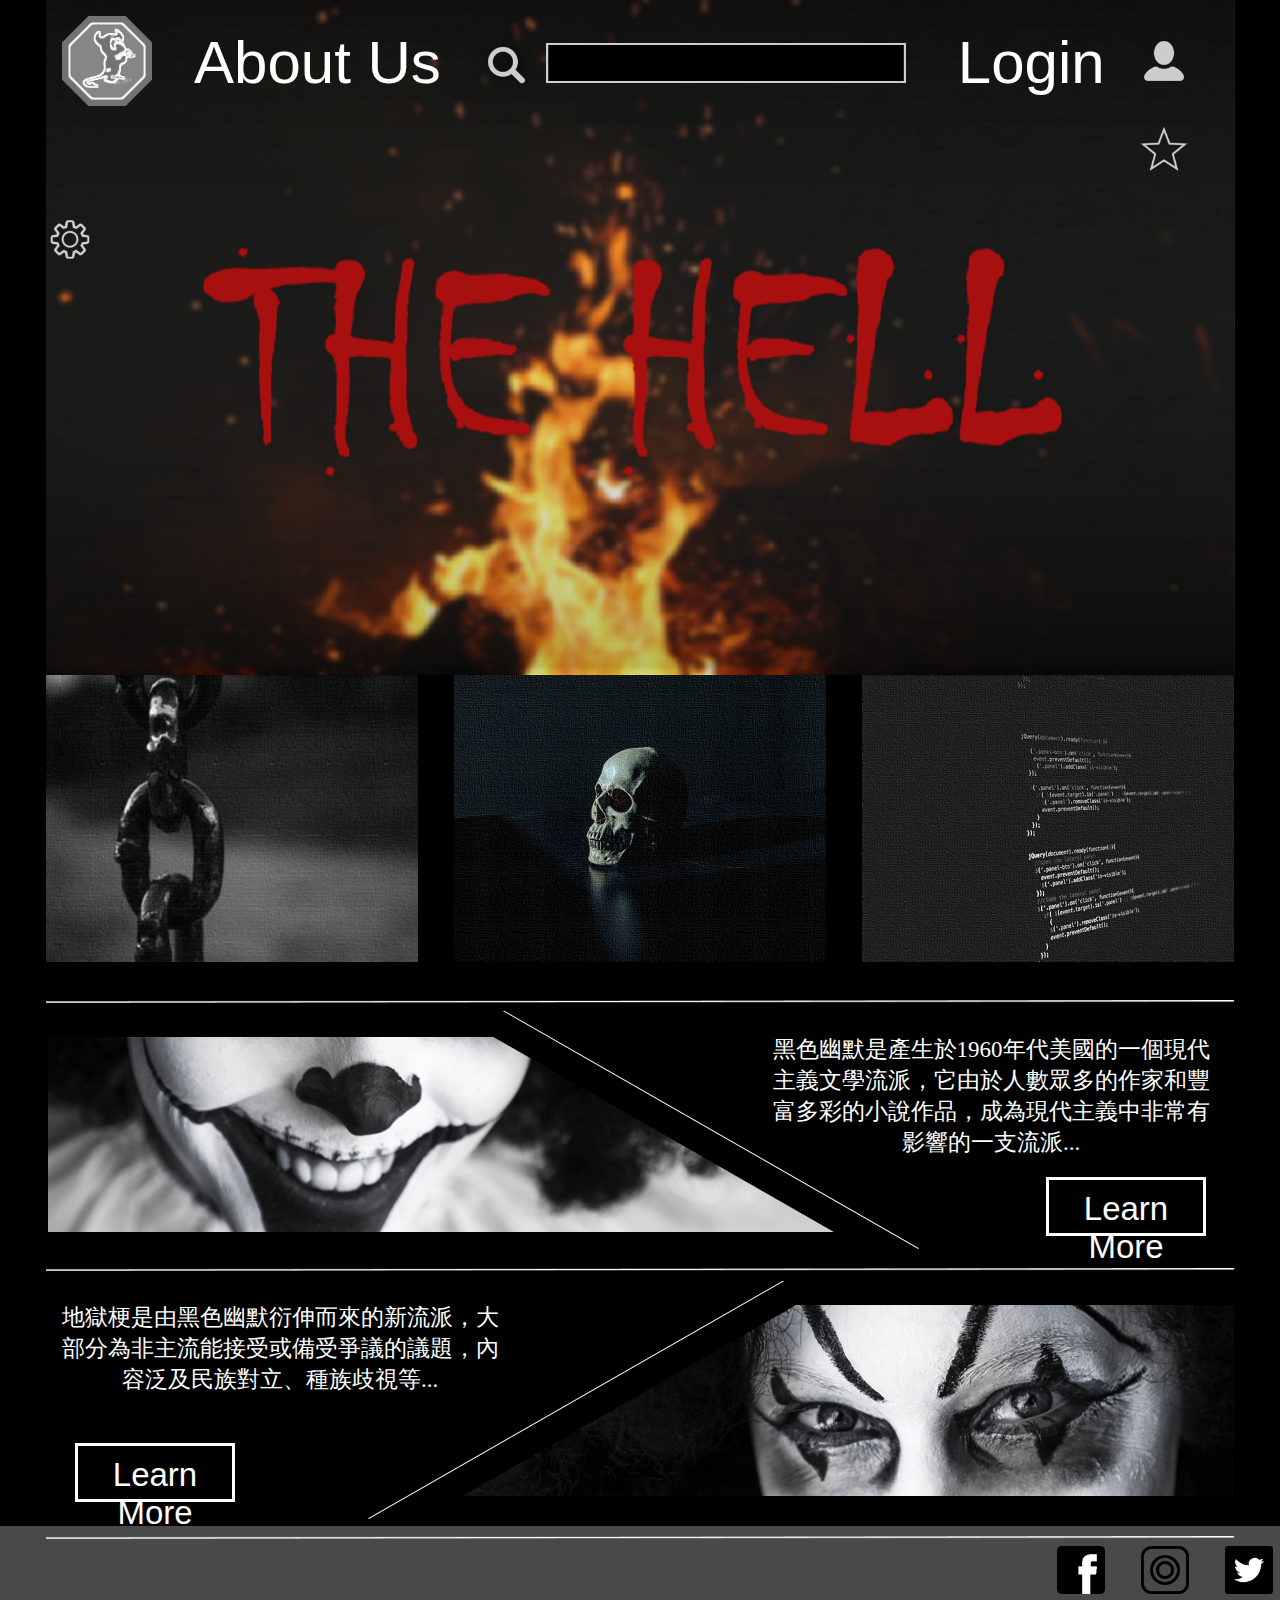
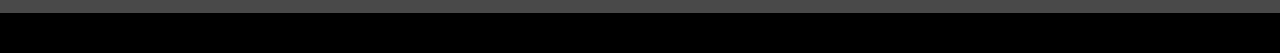
<file: index.html>
<!DOCTYPE html>
<html lang="en">
<head>
  <meta name="viewport" content="width=device-width, initial-scale=1">
  <link rel="stylesheet" href="style.css">
  <meta charset="UTF-8">
  <title>Hell Humor</title>
</head>
<body>
  <header>
    <div class="logo">
      <img src="icon/logo.png">
    </div>
      <!--logo-->
    <div class="text_about">
      <a href="####" target="_blank">About Us </a>
    </div>
      <!--關於我們-->
    <div class="search">
      <img src="icon/search.png">
    </div>
      <!--搜尋圖示-->
    <div class="search_div">
      <img src="icon/search_div.png">
    </div>
      <!--搜尋方塊-->
    <div class="text_login">
      <a href="####" target="_blank">Login</a>
    </div>
      <!--登入-->
    <div class="icon_account">
        <a href="####"><img src="icon/account.png"></a>
    </div>
      <!--帳戶-->
    <div class="icon">
      <a href="####"><img src="icon/favorite.png"></a>
    </div>
      <!--我的最愛-->
    <div class="icon_right">
      <a href="####"><img src="icon/setup.png"></a>
    </div>
    <!--設定-->
  </header>
  <!--標題區-->
  <article>
    <div class="img_column">
      <div class="img">
        <a href="####"><img src="image/chain.png"></a>
      </div>
      <!--鎖鏈圖片-->
      <div class="img">
        <a href="####"><img src="image/bone.png"></a>
      </div>
      <!--骨頭圖片-->
      <div class="img_code">
        <a href="####"><img src="image/code.png"></a>
      </div>
      <!--程式碼圖片-->
    </div>
      <!--圖片列-->
    <div class="line">
      <img src="image/line.png">
    </div>
    <!--分隔線-->
    <div class="black_humor">
      <div class="black_humor_context">
        黑色幽默是產生於1960年代美國的一個現代主義文學流派，它由於人數眾多的作家和豐富多彩的小說作品，成為現代主義中非常有影響的一支流派...
      </div>
      <div class="black_humor_learnmore">
        <a href="####">Learn  More</a>
      </div>
      <!--<a href="####"><img src="image/clown3.png"></a>-->
    </div>
    <!--黑色幽默-->
    <div class="line">
      <img src="image/line.png">
    </div>
    <!--分隔線-->
    <div class="hell_humor">
      <div class="hell_humor_context">
        地獄梗是由黑色幽默衍伸而來的新流派，大部分為非主流能接受或備受爭議的議題，內容泛及民族對立、種族歧視等...
      </div>
      <div class="hell_humor_learnmore">
        <a href="####">Learn  More</a>
      </div>
      <!--<a href="####"><img src="image/clown4.png"></a>-->
    </div>
    <!--地獄梗-->
    <div class="line">
      <img src="image/line.png">
    </div>
    <!--分隔線-->
  </article>
  <!--文章區-->
  <footer>
    <div class="icon_fb">
      <a href="https://www.facebook.com/"><img src="icon/fb.png"></a>
    </div>
    <div class="icon_instagram">
      <a href="https://www.instagram.com/"><img src="icon/ig.png"></a>
    </div>
    <div class="icon_twitter">
      <a href="https://twitter.com/"><img src="icon/twitter.png"></a>
    </div>
  </footer>
  <!--頁尾-->
</body>
</html>
</file>
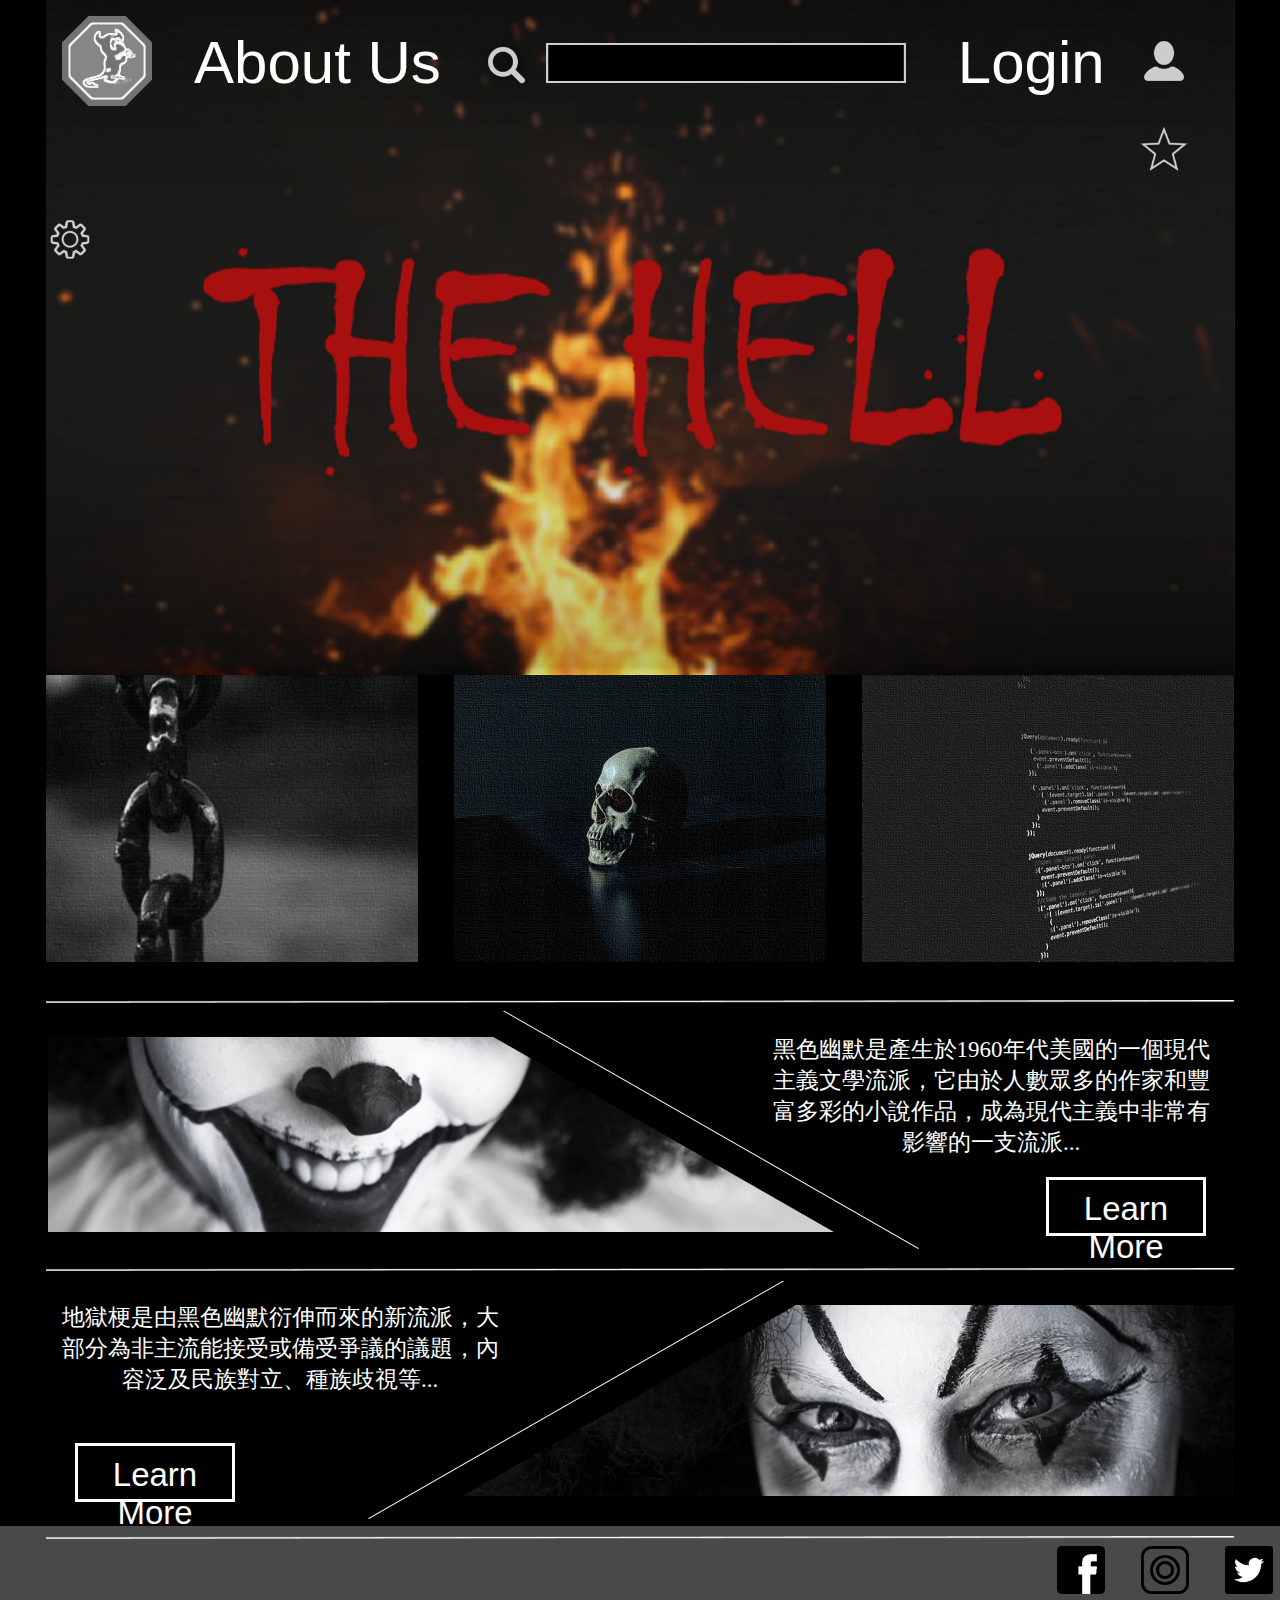
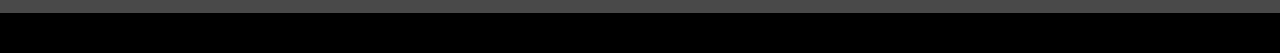
<file: HW8_test/index.html>
<!DOCTYPE html>
<html lang="en">
<head>
  <meta name="viewport" content="width=device-width, initial-scale=1">
  <link rel="stylesheet" href="style.css">
  <meta charset="UTF-8">
  <title>Hell Humor</title>
</head>
<body>
  <header>
    <div class="logo">
      <img src="icon/logo.png">
    </div>
      <!--logo-->
    <div class="text_about">
      <a href="####" target="_blank">About Us </a>
    </div>
      <!--關於我們-->
    <div class="search">
      <img src="icon/search.png">
    </div>
      <!--搜尋圖示-->
    <div class="search_div">
      <img src="icon/search_div.png">
    </div>
      <!--搜尋方塊-->
    <div class="text_login">
      <a href="####" target="_blank">Login</a>
    </div>
      <!--登入-->
    <div class="icon_account">
        <a href="####"><img src="icon/account.png"></a>
    </div>
      <!--帳戶-->
    <div class="icon">
      <a href="####"><img src="icon/favorite.png"></a>
    </div>
      <!--我的最愛-->
    <div class="icon_right">
      <a href="####"><img src="icon/setup.png"></a>
    </div>
    <!--設定-->
  </header>
  <!--標題區-->
  <article>
    <div class="img_column">
      <div class="img">
        <a href="####"><img src="image/chain.png"></a>
      </div>
      <!--鎖鏈圖片-->
      <div class="img">
        <a href="####"><img src="image/bone.png"></a>
      </div>
      <!--骨頭圖片-->
      <div class="img_code">
        <a href="####"><img src="image/code.png"></a>
      </div>
      <!--程式碼圖片-->
    </div>
      <!--圖片列-->
    <div class="line">
      <img src="image/line.png">
    </div>
    <!--分隔線-->
    <div class="black_humor">
      <div class="black_humor_context">
        黑色幽默是產生於1960年代美國的一個現代主義文學流派，它由於人數眾多的作家和豐富多彩的小說作品，成為現代主義中非常有影響的一支流派...
      </div>
      <div class="black_humor_learnmore">
        <a href="####">Learn  More</a>
      </div>
      <!--<a href="####"><img src="image/clown3.png"></a>-->
    </div>
    <!--黑色幽默-->
    <div class="line">
      <img src="image/line.png">
    </div>
    <!--分隔線-->
    <div class="hell_humor">
      <div class="hell_humor_context">
        地獄梗是由黑色幽默衍伸而來的新流派，大部分為非主流能接受或備受爭議的議題，內容泛及民族對立、種族歧視等...
      </div>
      <div class="hell_humor_learnmore">
        <a href="####">Learn  More</a>
      </div>
      <!--<a href="####"><img src="image/clown4.png"></a>-->
    </div>
    <!--地獄梗-->
    <div class="line">
      <img src="image/line.png">
    </div>
    <!--分隔線-->
  </article>
  <!--文章區-->
  <footer>
    <div class="icon_fb">
      <a href="https://www.facebook.com/"><img src="icon/fb.png"></a>
    </div>
    <div class="icon_instagram">
      <a href="https://www.instagram.com/"><img src="icon/ig.png"></a>
    </div>
    <div class="icon_twitter">
      <a href="https://twitter.com/"><img src="icon/twitter.png"></a>
    </div>
  </footer>
  <!--頁尾-->
</body>
</html>
</file>
<file: style.css>
body
{
  background-color: black;
  margin: auto;
  width:1280px;
  height:1653px;
}




header
{
  color:white;
  background-image: url("image/main_img.png");
  margin-left: 46px;
  margin-right: 46px;
  width: 1189px;
  height: 675px;
  background-repeat: no-repeat;
  background-position: center;
  cursor:default;
}

.text_about
{
    font-size: 60px;
    font-family: "chiller",sans-serif;
    margin-top:28px;
    display: inline-block;
    float:left;
    margin-right: 25px;
}

.text_about a:link
{
  color:white;
  text-decoration:none;
}

.text_about a:visited
{
  color:rgb(181, 173, 172);
  text-decoration:none;
}

.text_about a:hover
{
  color:rgb(158, 19, 27);
  position: relative;
  top: 1px;
  left: 1px;
  text-decoration:none;
}

.text_login
{
    font-size: 60px;
    font-family: "chiller",sans-serif;
    margin-top:28px;
    display: inline-block;
    float:left;
    margin-right: 25px;
}

.text_login a:link
{
  color:white;
  text-decoration:none;
}

.text_login a:visited
{
  color:rgb(181, 173, 172);
  text-decoration:none;
}

.text_login a:hover
{
  color:rgb(158, 19, 27);
  position: relative;
  top: 1px;
  left: 1px;
  text-decoration:none;
}

.logo
{
  float:left;
  display: inline-block;
  margin-right: 42px;
  margin-top: 16px;
  margin-left: 16px;
}

.logo img
{
  width: 90px;
  height:90px;
}

.icon,.icon_right,.search,.search_div , .icon_account  /*設定排列方式*/
{
  margin-top:37px;
  display: inline-block;
  float:left;
}

.search_div
{
  margin-top:43px;
  margin-right: 52px;
}

.search_div img
{
  width:360px;
  height: 40px;
}

.search
{
  margin-top:25px;
  margin-right:0px;
}

.search img
{
  width:80px;
  height: 80px;
}

.icon,.icon_account
{
  margin-left: 10px;
  margin-right: 32px;
}

.icon_account:hover
{
  background-position:528,37;
  background-image:url("icon/account_hover.png");
  background-size: 48px,48px;
}

.icon_account img:hover
{
  opacity: 0;
}

.icon:hover
{
  background-position:576,37;
  background-image:url("icon/favorite_hover.png");
  background-size: 48px,48px;
}

.icon img:hover
{
  opacity: 0;
}

.icon img ,.icon_right img , .icon_account img
{
  width: 48px;
  height:48px;
}

.icon_right
{
  margin-right: 0px;
}

.icon_right img:hover
{
  opacity: 0;
}

.icon_right:hover
{
  background-position:624,37;
  background-image:url("icon/setup_hover.png");
  background-size: 48px,48px;
}

article
{
  width:1189;
  height:851px;
  margin-left: 46px;
  margin-right: 46px;
}

.img_column
{
  margin-bottom: 23px;
}

.img
{
  color: white;
  display:inline-block;
  margin-right: 32px;
}

.img_code
{
  color: white;
  display:inline-block;
  margin-right: 0;
}

.img:hover,.img_code:hover
{
  transform: scale(1.1,1.1);
}

.line img
{
  width:1189px;
}

.black_humor , .hell_humor
{
  color:white;
  margin-top: 0px;
  margin-bottom: 0px;
  width: 1189px;
  height:250px;
  background-repeat: no-repeat;
}

.black_humor
{
  background-position: left center;
}

.black_humor_context
{
  margin-right: 20px;
  margin-top: 27px;
  font-family: "標楷體";
  font-size: 23px;
  text-align: center;
  width:448px;
  height:78px;
  display: inline-block;
  float:right;
}

.black_humor_learnmore a
{
  border-style: solid;
  border-width: 1;
  border-color: white;
  padding:10px;
  margin-left: 1000px;
  margin-top: 65px;
  text-align: center;
  width:134px;
  height:33px;
  float:left;
  font-family: "chiller" ,sans-serif;
  font-size: 33px;
}


.black_humor_learnmore a:link
{
  color: white;
  text-decoration:none;
}

.black_humor_learnmore a:visited
{
  color: white;
  text-decoration:none;
}

.black_humor_learnmore a:hover
{
  border-color: rgb(158, 19, 27);
  color:rgb(158, 19, 27);
  position: relative;
  top: 1px;
  left: 1px;
  text-decoration:none;
}



.hell_humor
{
  background-position: right center;
}

.hell_humor_context
{
  margin-top: 27px;
  margin-left: 10px;
  font-family: "標楷體";
  font-size: 23px;
  text-align: center;
  width:448px;
  height:78px;
  display: inline-block;
  float:left;
}

.hell_humor_learnmore a
{
  border-style: solid;
  border-width: 1;
  border-color: white;
  padding:10px;
  margin-right: 1000px;
  margin-top: 63px;
  text-align: center;
  width:134px;
  height:33px;
  float:right;
  font-family: "chiller" ,sans-serif;
  font-size: 33px;
}


.hell_humor_learnmore a:link
{
  color: white;
  text-decoration:none;
}

.hell_humor_learnmore a:visited
{
  color: white;
  text-decoration:none;
}

.hell_humor_learnmore a:hover
{
  border-color: rgb(158, 19, 27);
  color:rgb(158, 19, 27);
  position: relative;
  top: 1px;
  left: 1px;
  text-decoration:none;
}

.black_humor img , .hell_humor img
{
  width:1153px;
}

.black_humor
{
  background-image: url("image/clown5.png");

}

.hell_humor
{
  background-image: url("image/clown6.png");
}

footer
{
  width: 100%;
  height:87px;
  background-color: rgba(122, 121, 121, 0.6);
  text-align: center;
  color:white;
}

.icon_fb , .icon_twitter , .icon_instagram
{
  margin-top: 20px;
  display: inline-block;

}

.icon_fb img , .icon_twitter img , .icon_instagram img
{
  width: 48px;
  height: 48px;
}

.icon_fb img:hover , .icon_twitter img:hover , .icon_instagram img:hover
{
  position: relative;
  top: 1px;
  left: 1px;
}


.icon_fb
{
  margin-left: 1050px;
  margin-right: 32px;
}

.icon_instagram
{
  margin-right: 32px;
}

.icon_twitter
{

}


@media screen and (min-width:320px ) and (max-width:500px) {
  body
  {
    background-color: black;
    margin: auto;
    width:320px;
    height:1517px;
  }
    header
    {
      margin: 0px 0px;
      background-image: url("image/small_main_img.png");
      width: 320px;
      height: 187px;
      background-repeat: no-repeat;
      background-position: center;
      cursor:default;
    }
    .logo
    {
      margin:5px  0px 0px 135px;
    }
    .logo img
    {
      width: 45px;
      height:45px;
    }
    .icon,.icon_right,.search,.search_div , .icon_account  /*設定排列方式*/
    {
      display: none;
    }
    .text_about
    {
      margin-top: 15px;
      margin-left: -150px;
      font-size: 24px;
    }
    .text_login
    {
      margin-top: 15px;
      margin-left: 70px;
      font-size: 24px;
    }
    article
    {
      margin: 0px 0px;
      width: 320px;
      height:1243px;
    }
    .img img , .img_code img
    {
      height: 225px;
      width: 294px;
      margin-left: 13px;
      margin-right: 0px;
    }
    .img_column
    {
      margin-bottom: 0px;
    }
    .line img
    {
      width:320px;
    }
    .black_humor
    {
      background-image: url("");

      width:320px;
    }
    .black_humor_context
    {
      text-align: justify;
      width:294px;
      margin:30px 15px 0px 0px;
      font-size: 18px;
    }
    .black_humor_learnmore a
    {

      border-width: 1.5px;
      font-size: 30px;
      margin:70px 0px 0px 80px;
      padding: 5px;
      width:160px;
      height: 30px;
    }
    .hell_humor
    {
      background-image: url("");
      width:320px;
    }
    .hell_humor_context
    {
      float: right;
      text-align: justify;
      width:294px;
      margin:30px 15px 0px 0px;
      font-size: 18px;
    }
    .hell_humor_learnmore a
    {
      float: left;
      border-width: 1.5px;
      font-size: 30px;
      margin:70px 0px 0px 80px;
      padding: 5px;
      width:160px;
      height: 30px;
    }
    .icon_fb img , .icon_twitter img , .icon_instagram img
    {
      width: 32px;
      height: 32px;
    }
    .icon_fb
    {
      margin-left: 0px;
      margin-right: 44.8px;
    }

    .icon_instagram
    {
      margin-right: 44.8px;
    }
}

@media screen and (max-width:320px ) {
  body
  {
    background-color: black;
    margin: auto;
    width:320px;
    height:1517px;
  }
    header
    {
      margin: 0px 0px;
      background-image: url("image/small_main_img.png");
      width: 320px;
      height: 187px;
      background-repeat: no-repeat;
      background-position: center;
      cursor:default;
    }
    .logo
    {
      margin:5px  0px 0px 135px;
    }
    .logo img
    {
      width: 45px;
      height:45px;
    }
    .icon,.icon_right,.search,.search_div , .icon_account  /*設定排列方式*/
    {
      display: none;
    }
    .text_about
    {
      margin-top: 15px;
      margin-left: -150px;
      font-size: 24px;
    }
    .text_login
    {
      margin-top: 15px;
      margin-left: 70px;
      font-size: 24px;
    }
    article
    {
      margin: 0px 0px;
      width: 320px;
      height:1243px;
    }
    .img img , .img_code img
    {
      height: 225px;
      width: 294px;
      margin-left: 13px;
      margin-right: 0px;
    }
    .img_column
    {
      margin-bottom: 0px;
    }
    .line img
    {
      width:320px;
    }
    .black_humor
    {
      background-image: url("");

      width:320px;
    }
    .black_humor_context
    {
      text-align: justify;
      width:294px;
      margin:30px 15px 0px 0px;
      font-size: 18px;
    }
    .black_humor_learnmore a
    {

      border-width: 1.5px;
      font-size: 30px;
      margin:70px 0px 0px 80px;
      padding: 5px;
      width:160px;
      height: 30px;
    }
    .hell_humor
    {
      background-image: url("");
      width:320px;
    }
    .hell_humor_context
    {
      float: right;
      text-align: justify;
      width:294px;
      margin:30px 15px 0px 0px;
      font-size: 18px;
    }
    .hell_humor_learnmore a
    {
      float: left;
      border-width: 1.5px;
      font-size: 30px;
      margin:70px 0px 0px 80px;
      padding: 5px;
      width:160px;
      height: 30px;
    }
    .icon_fb img , .icon_twitter img , .icon_instagram img
    {
      width: 32px;
      height: 32px;
    }
    .icon_fb
    {
      margin-left: 0px;
      margin-right: 44.8px;
    }

    .icon_instagram
    {
      margin-right: 44.8px;
    }
}
</file>
<file: HW8_test/style.css>
body
{
  background-color: black;
  margin: auto;
  width:1280px;
  height:1653px;
}




header
{
  color:white;
  background-image: url("image/main_img.png");
  margin-left: 46px;
  margin-right: 46px;
  width: 1189px;
  height: 675px;
  background-repeat: no-repeat;
  background-position: center;
  cursor:default;
}

.text_about
{
    font-size: 60px;
    font-family: "chiller",sans-serif;
    margin-top:28px;
    display: inline-block;
    float:left;
    margin-right: 25px;
}

.text_about a:link
{
  color:white;
  text-decoration:none;
}

.text_about a:visited
{
  color:rgb(181, 173, 172);
  text-decoration:none;
}

.text_about a:hover
{
  color:rgb(158, 19, 27);
  position: relative;
  top: 1px;
  left: 1px;
  text-decoration:none;
}

.text_login
{
    font-size: 60px;
    font-family: "chiller",sans-serif;
    margin-top:28px;
    display: inline-block;
    float:left;
    margin-right: 25px;
}

.text_login a:link
{
  color:white;
  text-decoration:none;
}

.text_login a:visited
{
  color:rgb(181, 173, 172);
  text-decoration:none;
}

.text_login a:hover
{
  color:rgb(158, 19, 27);
  position: relative;
  top: 1px;
  left: 1px;
  text-decoration:none;
}

.logo
{
  float:left;
  display: inline-block;
  margin-right: 42px;
  margin-top: 16px;
  margin-left: 16px;
}

.logo img
{
  width: 90px;
  height:90px;
}

.icon,.icon_right,.search,.search_div , .icon_account  /*設定排列方式*/
{
  margin-top:37px;
  display: inline-block;
  float:left;
}

.search_div
{
  margin-top:43px;
  margin-right: 52px;
}

.search_div img
{
  width:360px;
  height: 40px;
}

.search
{
  margin-top:25px;
  margin-right:0px;
}

.search img
{
  width:80px;
  height: 80px;
}

.icon,.icon_account
{
  margin-left: 10px;
  margin-right: 32px;
}

.icon_account:hover
{
  background-position:528,37;
  background-image:url("icon/account_hover.png");
  background-size: 48px,48px;
}

.icon_account img:hover
{
  opacity: 0;
}

.icon:hover
{
  background-position:576,37;
  background-image:url("icon/favorite_hover.png");
  background-size: 48px,48px;
}

.icon img:hover
{
  opacity: 0;
}

.icon img ,.icon_right img , .icon_account img
{
  width: 48px;
  height:48px;
}

.icon_right
{
  margin-right: 0px;
}

.icon_right img:hover
{
  opacity: 0;
}

.icon_right:hover
{
  background-position:624,37;
  background-image:url("icon/setup_hover.png");
  background-size: 48px,48px;
}

article
{
  width:1189;
  height:851px;
  margin-left: 46px;
  margin-right: 46px;
}

.img_column
{
  margin-bottom: 23px;
}

.img
{
  color: white;
  display:inline-block;
  margin-right: 32px;
}

.img_code
{
  color: white;
  display:inline-block;
  margin-right: 0;
}

.img:hover,.img_code:hover
{
  transform: scale(1.1,1.1);
}

.line img
{
  width:1189px;
}

.black_humor , .hell_humor
{
  color:white;
  margin-top: 0px;
  margin-bottom: 0px;
  width: 1189px;
  height:250px;
  background-repeat: no-repeat;
}

.black_humor
{
  background-position: left center;
}

.black_humor_context
{
  margin-right: 20px;
  margin-top: 27px;
  font-family: "標楷體";
  font-size: 23px;
  text-align: center;
  width:448px;
  height:78px;
  display: inline-block;
  float:right;
}

.black_humor_learnmore a
{
  border-style: solid;
  border-width: 1;
  border-color: white;
  padding:10px;
  margin-left: 1000px;
  margin-top: 65px;
  text-align: center;
  width:134px;
  height:33px;
  float:left;
  font-family: "chiller" ,sans-serif;
  font-size: 33px;
}


.black_humor_learnmore a:link
{
  color: white;
  text-decoration:none;
}

.black_humor_learnmore a:visited
{
  color: white;
  text-decoration:none;
}

.black_humor_learnmore a:hover
{
  border-color: rgb(158, 19, 27);
  color:rgb(158, 19, 27);
  position: relative;
  top: 1px;
  left: 1px;
  text-decoration:none;
}



.hell_humor
{
  background-position: right center;
}

.hell_humor_context
{
  margin-top: 27px;
  margin-left: 10px;
  font-family: "標楷體";
  font-size: 23px;
  text-align: center;
  width:448px;
  height:78px;
  display: inline-block;
  float:left;
}

.hell_humor_learnmore a
{
  border-style: solid;
  border-width: 1;
  border-color: white;
  padding:10px;
  margin-right: 1000px;
  margin-top: 63px;
  text-align: center;
  width:134px;
  height:33px;
  float:right;
  font-family: "chiller" ,sans-serif;
  font-size: 33px;
}


.hell_humor_learnmore a:link
{
  color: white;
  text-decoration:none;
}

.hell_humor_learnmore a:visited
{
  color: white;
  text-decoration:none;
}

.hell_humor_learnmore a:hover
{
  border-color: rgb(158, 19, 27);
  color:rgb(158, 19, 27);
  position: relative;
  top: 1px;
  left: 1px;
  text-decoration:none;
}

.black_humor img , .hell_humor img
{
  width:1153px;
}

.black_humor
{
  background-image: url("image/clown5.png");

}

.hell_humor
{
  background-image: url("image/clown6.png");
}

footer
{
  width: 100%;
  height:87px;
  background-color: rgba(122, 121, 121, 0.6);
  text-align: center;
  color:white;
}

.icon_fb , .icon_twitter , .icon_instagram
{
  margin-top: 20px;
  display: inline-block;

}

.icon_fb img , .icon_twitter img , .icon_instagram img
{
  width: 48px;
  height: 48px;
}

.icon_fb img:hover , .icon_twitter img:hover , .icon_instagram img:hover
{
  position: relative;
  top: 1px;
  left: 1px;
}


.icon_fb
{
  margin-left: 1050px;
  margin-right: 32px;
}

.icon_instagram
{
  margin-right: 32px;
}

.icon_twitter
{

}


@media screen and (min-width:320px ) and (max-width:500px) {
  body
  {
    background-color: black;
    margin: auto;
    width:320px;
    height:1517px;
  }
    header
    {
      margin: 0px 0px;
      background-image: url("image/small_main_img.png");
      width: 320px;
      height: 187px;
      background-repeat: no-repeat;
      background-position: center;
      cursor:default;
    }
    .logo
    {
      margin:5px  0px 0px 135px;
    }
    .logo img
    {
      width: 45px;
      height:45px;
    }
    .icon,.icon_right,.search,.search_div , .icon_account  /*設定排列方式*/
    {
      display: none;
    }
    .text_about
    {
      margin-top: 15px;
      margin-left: -150px;
      font-size: 24px;
    }
    .text_login
    {
      margin-top: 15px;
      margin-left: 70px;
      font-size: 24px;
    }
    article
    {
      margin: 0px 0px;
      width: 320px;
      height:1243px;
    }
    .img img , .img_code img
    {
      height: 225px;
      width: 294px;
      margin-left: 13px;
      margin-right: 0px;
    }
    .img_column
    {
      margin-bottom: 0px;
    }
    .line img
    {
      width:320px;
    }
    .black_humor
    {
      background-image: url("");

      width:320px;
    }
    .black_humor_context
    {
      text-align: justify;
      width:294px;
      margin:30px 15px 0px 0px;
      font-size: 18px;
    }
    .black_humor_learnmore a
    {

      border-width: 1.5px;
      font-size: 30px;
      margin:70px 0px 0px 80px;
      padding: 5px;
      width:160px;
      height: 30px;
    }
    .hell_humor
    {
      background-image: url("");
      width:320px;
    }
    .hell_humor_context
    {
      float: right;
      text-align: justify;
      width:294px;
      margin:30px 15px 0px 0px;
      font-size: 18px;
    }
    .hell_humor_learnmore a
    {
      float: left;
      border-width: 1.5px;
      font-size: 30px;
      margin:70px 0px 0px 80px;
      padding: 5px;
      width:160px;
      height: 30px;
    }
    .icon_fb img , .icon_twitter img , .icon_instagram img
    {
      width: 32px;
      height: 32px;
    }
    .icon_fb
    {
      margin-left: 0px;
      margin-right: 44.8px;
    }

    .icon_instagram
    {
      margin-right: 44.8px;
    }
}

@media screen and (max-width:320px ) {
  body
  {
    background-color: black;
    margin: auto;
    width:320px;
    height:1517px;
  }
    header
    {
      margin: 0px 0px;
      background-image: url("image/small_main_img.png");
      width: 320px;
      height: 187px;
      background-repeat: no-repeat;
      background-position: center;
      cursor:default;
    }
    .logo
    {
      margin:5px  0px 0px 135px;
    }
    .logo img
    {
      width: 45px;
      height:45px;
    }
    .icon,.icon_right,.search,.search_div , .icon_account  /*設定排列方式*/
    {
      display: none;
    }
    .text_about
    {
      margin-top: 15px;
      margin-left: -150px;
      font-size: 24px;
    }
    .text_login
    {
      margin-top: 15px;
      margin-left: 70px;
      font-size: 24px;
    }
    article
    {
      margin: 0px 0px;
      width: 320px;
      height:1243px;
    }
    .img img , .img_code img
    {
      height: 225px;
      width: 294px;
      margin-left: 13px;
      margin-right: 0px;
    }
    .img_column
    {
      margin-bottom: 0px;
    }
    .line img
    {
      width:320px;
    }
    .black_humor
    {
      background-image: url("");

      width:320px;
    }
    .black_humor_context
    {
      text-align: justify;
      width:294px;
      margin:30px 15px 0px 0px;
      font-size: 18px;
    }
    .black_humor_learnmore a
    {

      border-width: 1.5px;
      font-size: 30px;
      margin:70px 0px 0px 80px;
      padding: 5px;
      width:160px;
      height: 30px;
    }
    .hell_humor
    {
      background-image: url("");
      width:320px;
    }
    .hell_humor_context
    {
      float: right;
      text-align: justify;
      width:294px;
      margin:30px 15px 0px 0px;
      font-size: 18px;
    }
    .hell_humor_learnmore a
    {
      float: left;
      border-width: 1.5px;
      font-size: 30px;
      margin:70px 0px 0px 80px;
      padding: 5px;
      width:160px;
      height: 30px;
    }
    .icon_fb img , .icon_twitter img , .icon_instagram img
    {
      width: 32px;
      height: 32px;
    }
    .icon_fb
    {
      margin-left: 0px;
      margin-right: 44.8px;
    }

    .icon_instagram
    {
      margin-right: 44.8px;
    }
}
</file>
